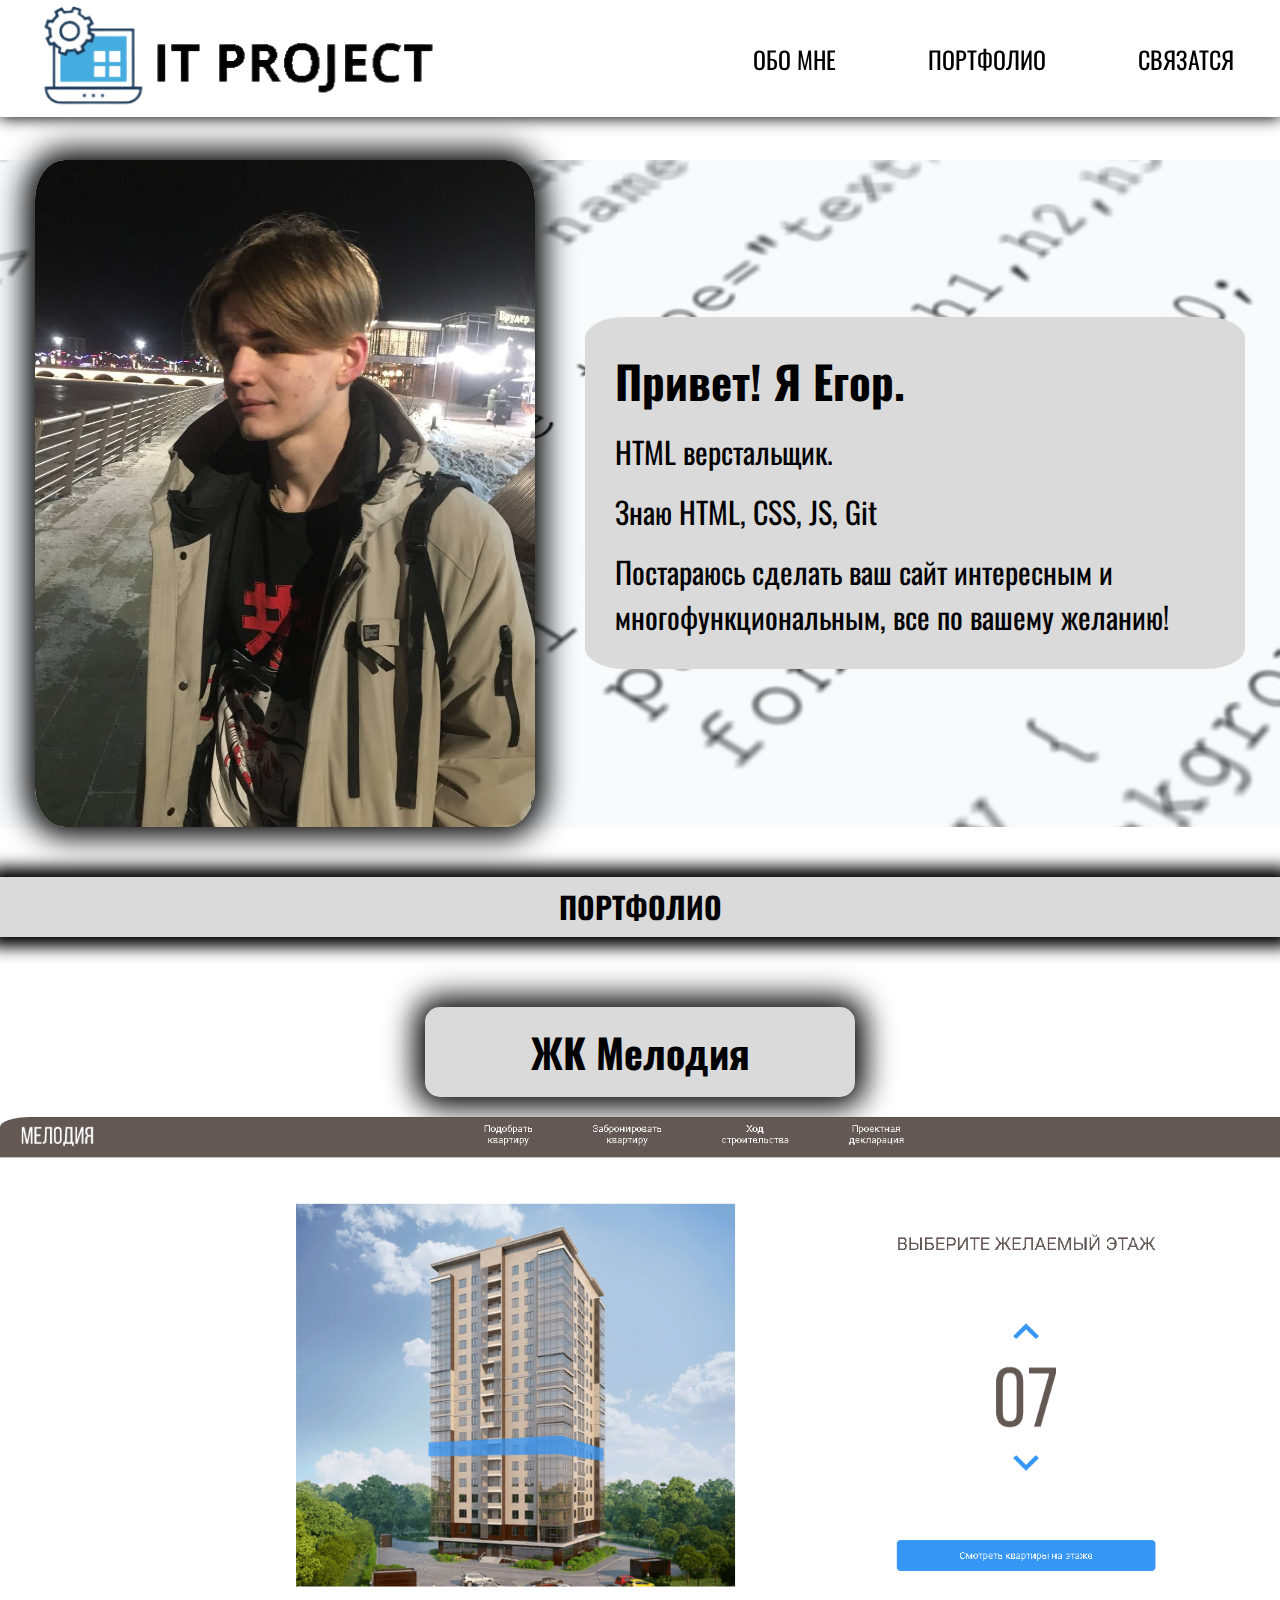
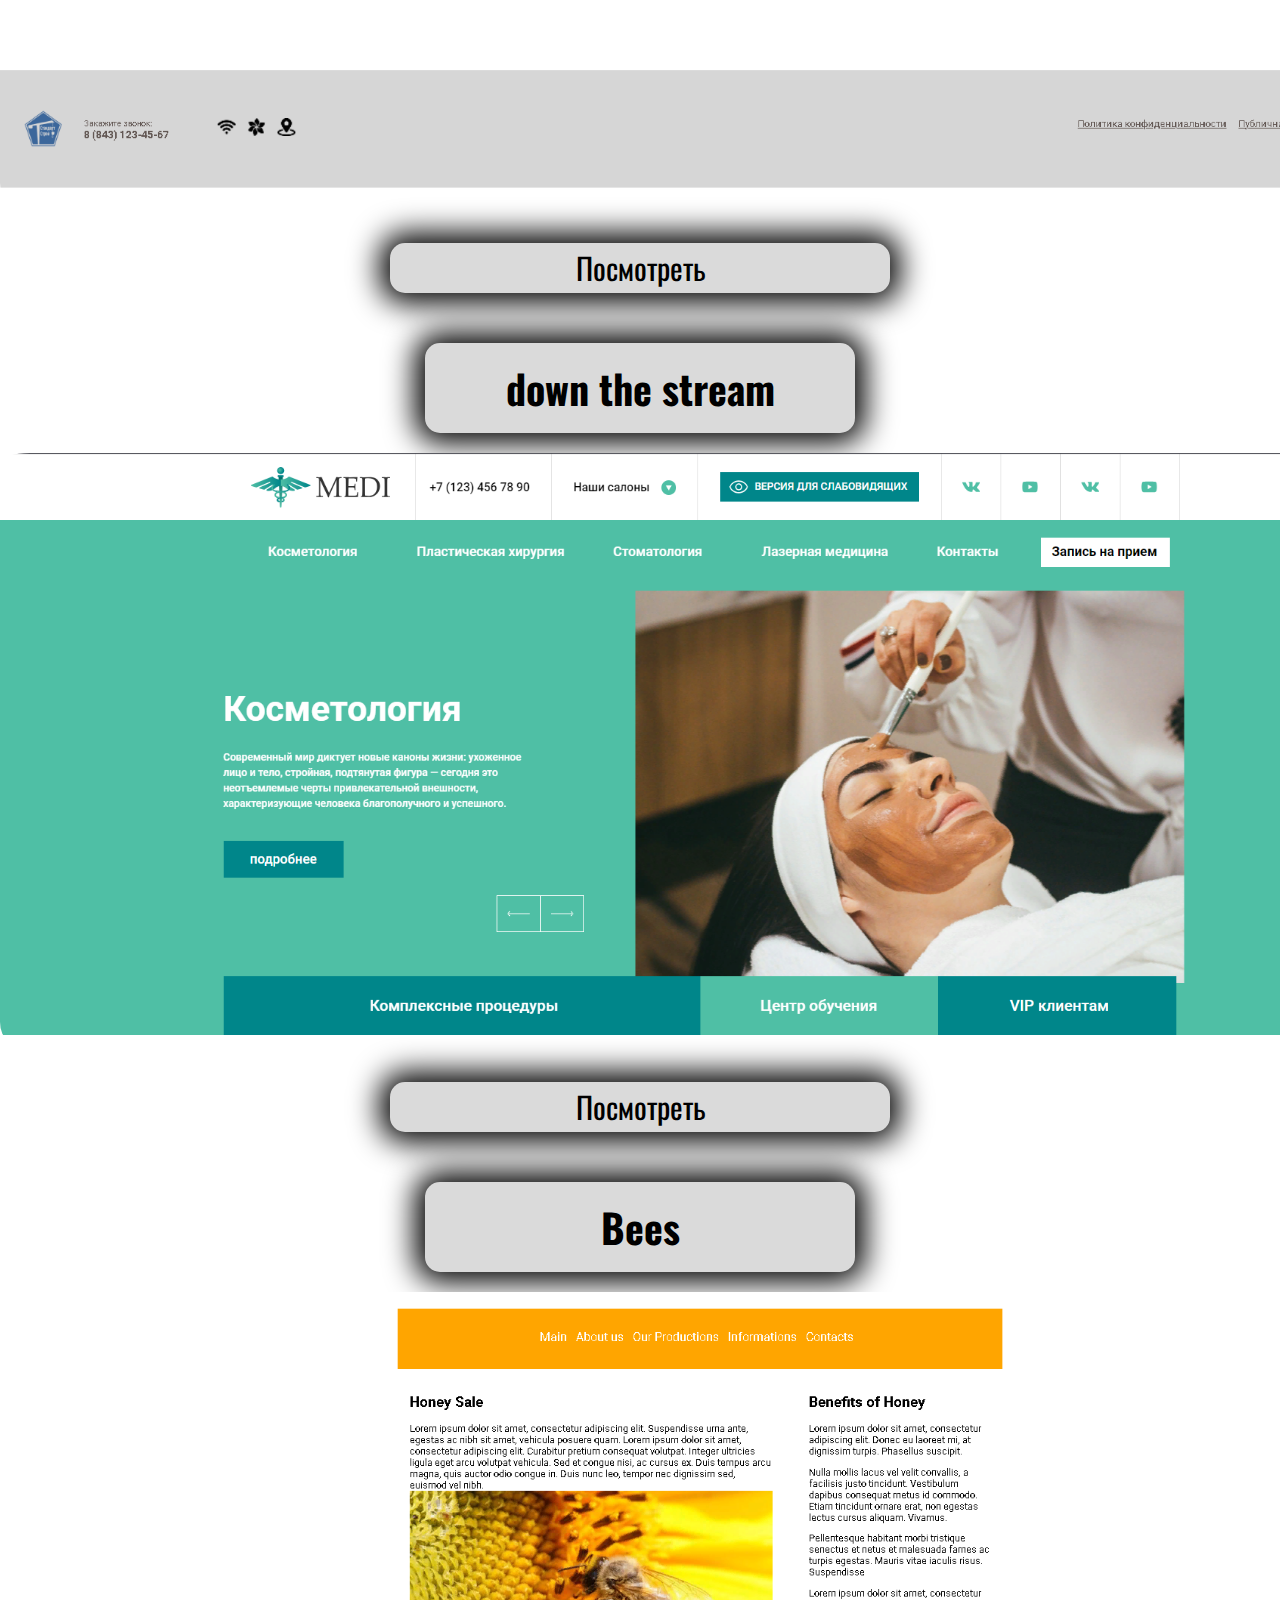
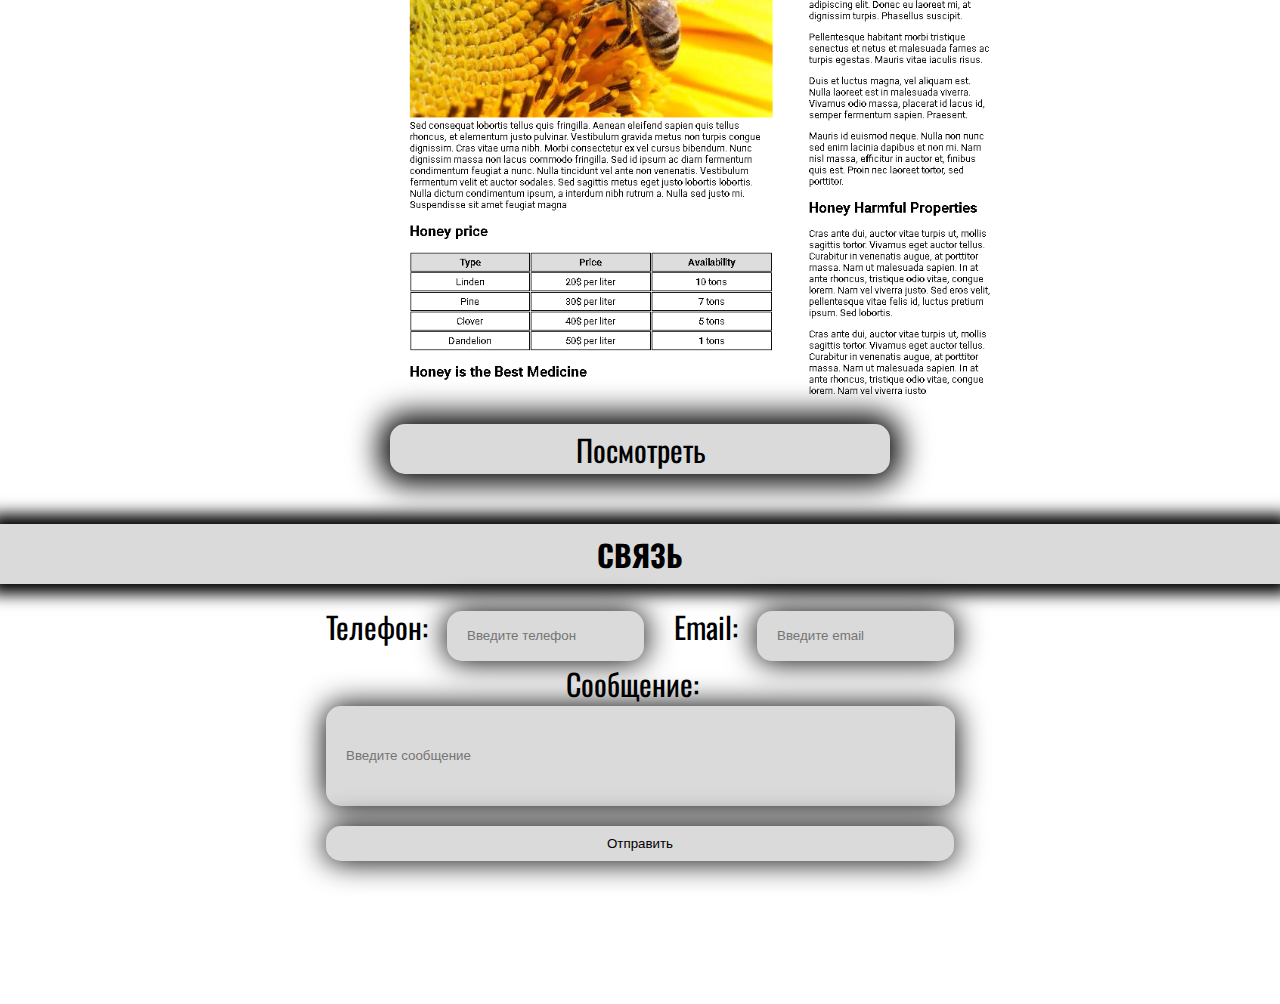
<file: index.html>
<!DOCTYPE html>
<html lang="ru">
    <head>
        <link rel="preconnect" href="https://fonts.googleapis.com">
        <link rel="preconnect" href="https://fonts.gstatic.com" crossorigin>
        <link href="https://fonts.googleapis.com/css2?family=Oswald:wght@200;300;400;500;600;700&family=Roboto:wght@100&display=swap" rel="stylesheet">
        <meta charset="UTF-8">
        <meta name="viewport" content="width=device-width, initial-scale=1.0">
        <title>ПОРТФОЛИО</title>
        <link rel="stylesheet" href="css/style.css">
    </head>

    <header class="menu">
            <img src="img/itPROJECT.png" alt="itproject" class="icon">
            <div class="nav">
                <ul>
                    <li><a href="#glav">ОБО МНЕ</a></li>
                    <li><a href="#port">ПОРТФОЛИО</a></li>
                    <li><a href="#obs">СВЯЗАТСЯ</a></li>
                </ul>
            </div>
    </header>

    <div class="body">
        <h1 class="glav" id="glav">ОБО МНЕ</h1>
        <div id="container">
            <div class="Im">
                <img src="img/my_foto.jpg" alt="myfoto" class="my_foto">
                <div class="my_info">
                    <h2>Привет! Я Егор.</h2>
                    <p>HTML верстальщик.</p>
                    <p>Знаю HTML, CSS, JS, Git</p>
                    <p>Постараюсь сделать ваш сайт интересным и многофункциональным, все по вашему желанию!</p>
                </div>
            </div>
        </div>

        <h2 class="glav" id="port">ПОРТФОЛИО</h2>
        <div class="container">
            <div class="Ptflo">
                <div class="project">
                    <h3>ЖК Мелодия</h3>

                    <img src="img/ЖК_Мелодия.png" alt="hdmelody" class="img_project">
                    <a href="portfolio/ЖКмелодия/index.html">Посмотреть</a>

                </div>
                <div class="project">
                    <h3>down the stream</h3>
                    <img src="img/MEDI.png" alt="MEDI" class="img_project">
                    <a href="http://landingpageegor.tilda.ws/page11111html">Посмотреть</a>

                </div>
                <div class="project">
                    <h3>Bees</h3>
                    <img src="img/Bees.png" alt="bees" class="img_project">
                    <a href="portfolio/пчелы/index.html">Посмотреть</a>
                </div>
            </div>
        </div>
    </div>

    <div class="footer">
        <h2 class="glav" id="obs">СВЯЗЬ</h2>
        <div class="foot">
            <form>
                <div class="form">
                    <div>
                        <label>Телефон:</label>
                        <input type="tel" placeholder="Введите телефон" required>
                    </div>
                    <div>
                        <label>Email:</label>
                        <input type="email" placeholder="Введите email" required>
                    </div>
                </div>
                <div class="obh">
                    <label>Сообщение:</label>
                    <input type="text" placeholder="Введите сообщение" required>
                </div>
                <button class="btn">Отправить</button>
            </form>
        </div>
    </div>

</html>
</file>
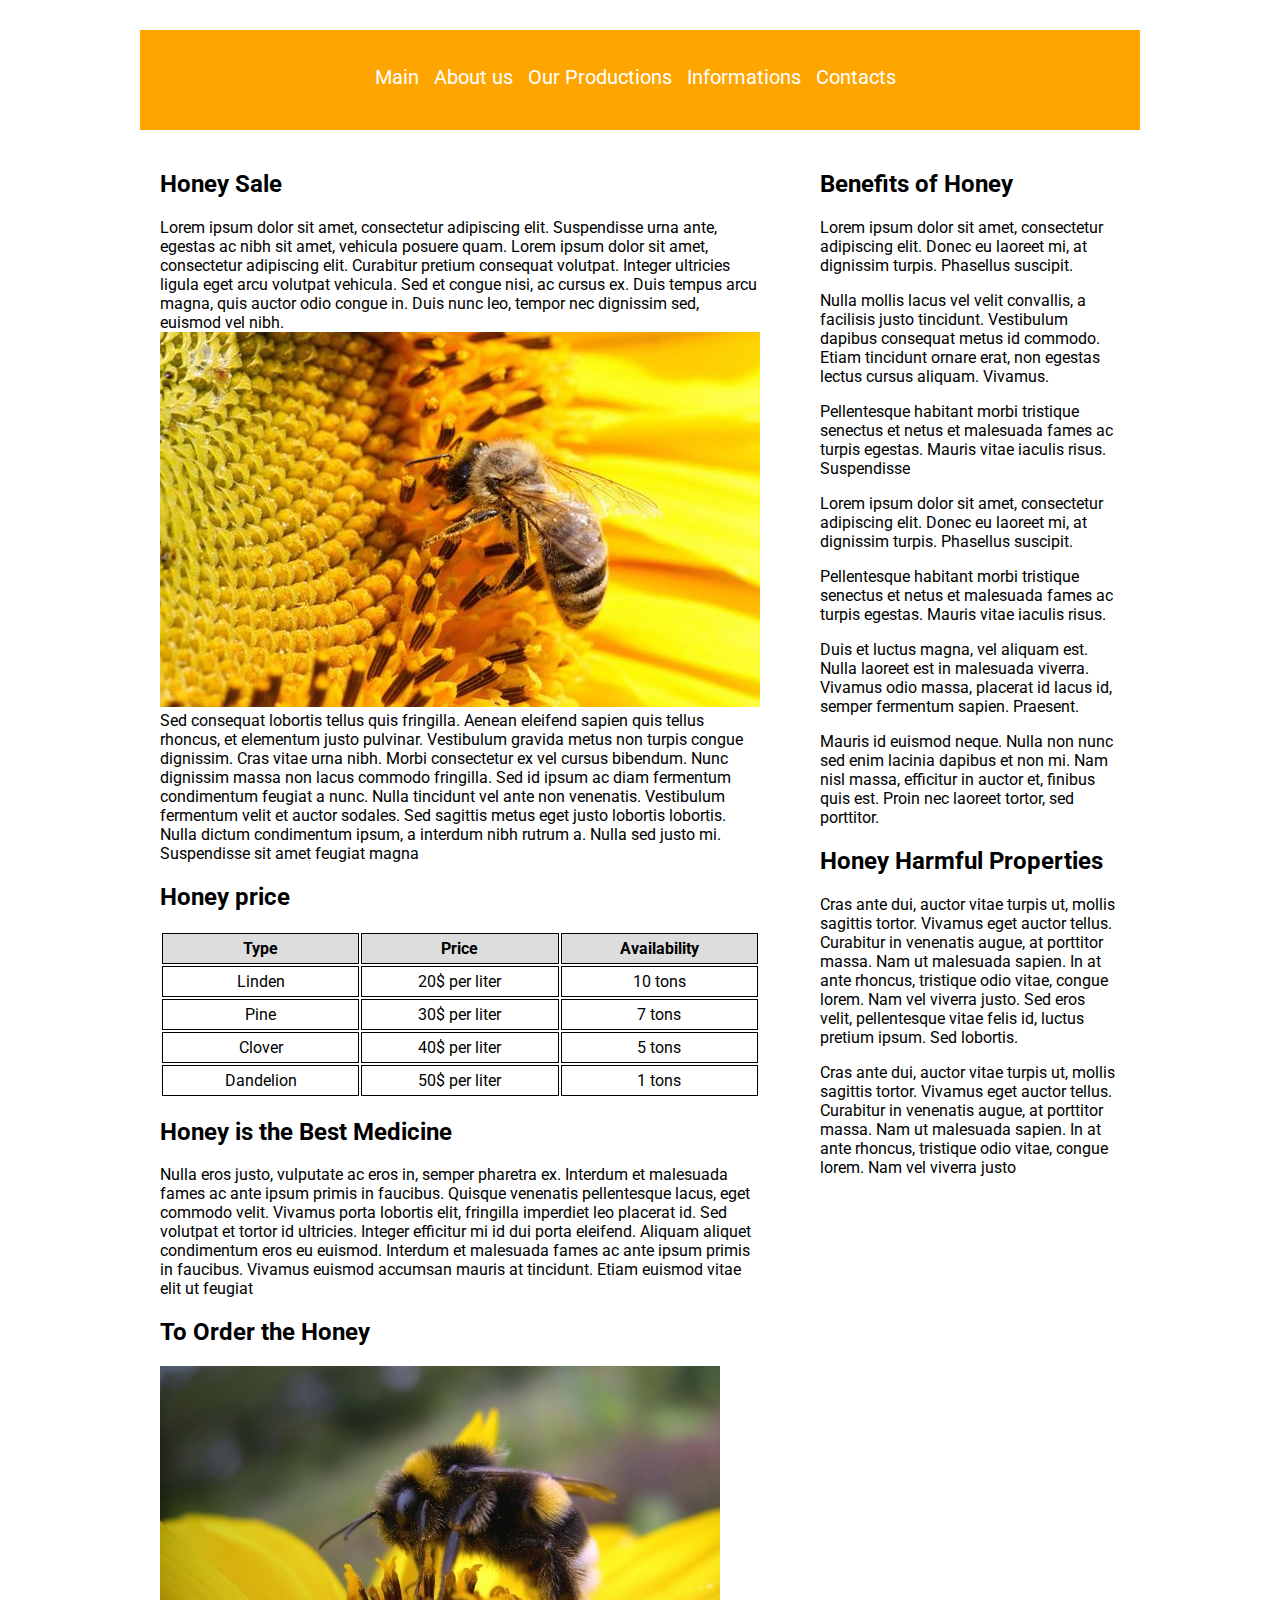
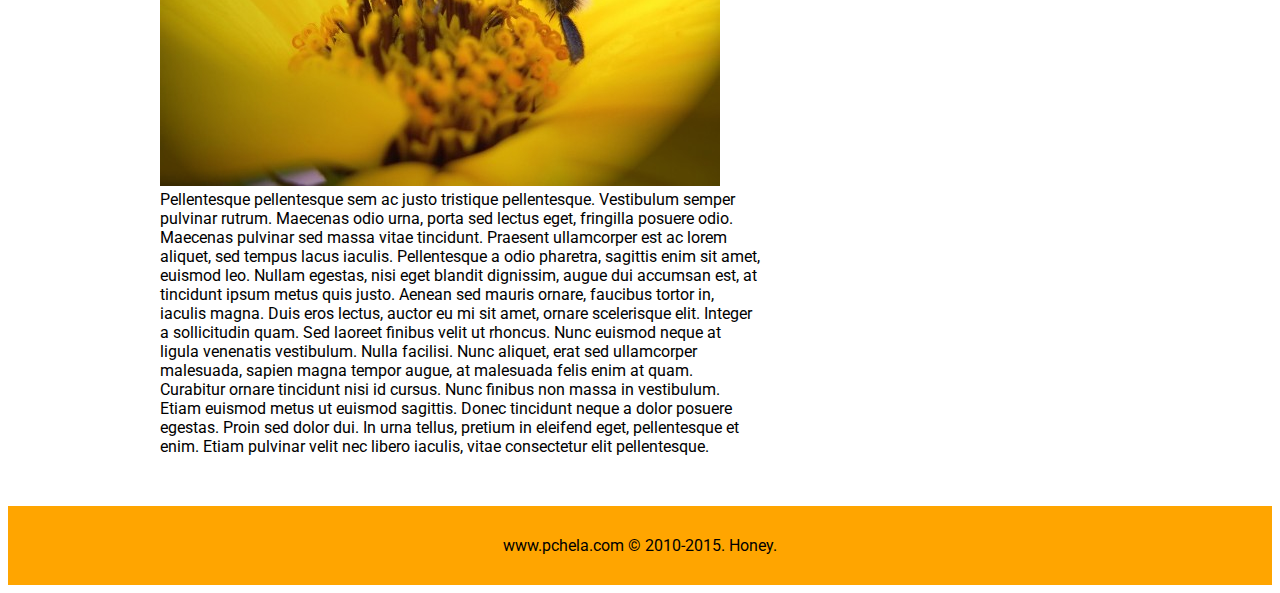
<file: pages/пчелы/index.html>
<!DOCTYPE html>
<html lang="ru">
<head>
  <link rel="preconnect" href="https://fonts.googleapis.com">
  <link rel="preconnect" href="https://fonts.gstatic.com" crossorigin>
  <link href="https://fonts.googleapis.com/css2?family=Roboto:ital,wght@0,100;0,300;0,400;0,500;0,700;0,900;1,100;1,300;1,400;1,500;1,700;1,900&display=swap" rel="stylesheet">
    <meta charset="UTF-8">
    <meta http-equiv="X-UA-Compatible" content="IE=edge">
    <meta name="viewport" content="width=device-width, initial-scale=1.0">
    <title>BEEEEEEEEEEEEEEEEE</title>
    <link rel="stylesheet" href="./css/style.css">
</head>
<body>
    <div class= "wrapper"> 
        <header>
            <div class="block">
                <nav>
                    <a  href="1">Main</a>
                    <a  href="2" class="active"> About us</a>
                    <a  href="3">Our Productions</a>
                    <a  href="4">Informations</a>
                    <a  href="5">Contacts</a>
                </nav>
            </div>
        </header>
        <div class="container">
            <main>
               <h2> Honey Sale</h2>
Lorem ipsum dolor sit amet, consectetur adipiscing elit. Suspendisse urna ante, egestas ac nibh sit amet, vehicula posuere quam. Lorem ipsum dolor sit amet, consectetur adipiscing elit. Curabitur pretium consequat volutpat. Integer ultricies ligula eget arcu volutpat vehicula. Sed et congue nisi, ac cursus ex. Duis tempus arcu magna, quis auctor odio congue in. Duis nunc leo, tempor nec dignissim sed, euismod vel nibh.
 
<img src="img/bee.jpg" alt="photo">
Sed consequat lobortis tellus quis fringilla. Aenean eleifend sapien quis tellus rhoncus, et elementum justo pulvinar. Vestibulum gravida metus non turpis congue dignissim. Cras vitae urna nibh. Morbi consectetur ex vel cursus bibendum. Nunc dignissim massa non lacus commodo fringilla. Sed id ipsum ac diam fermentum condimentum feugiat a nunc. Nulla tincidunt vel ante non venenatis. Vestibulum fermentum velit et auctor sodales. Sed sagittis metus eget justo lobortis lobortis. Nulla dictum condimentum ipsum, a interdum nibh rutrum a. Nulla sed justo mi. Suspendisse sit amet feugiat magna
<h2> Honey price</h2>

<table>
    <tr>
      <th>Type</th>
      <th>Price</th>
      <th>Availability</th>
    </tr>
    <tr>
      <td>Linden</td>
      <td>20$ per liter</td>
      <td>10 tons</td>
    </tr>
    <tr>
      <td>Pine</td>
      <td>30$ per liter</td>
      <td>7 tons</td>
    </tr>
    <tr>
      <td>Clover</td>
      <td>40$ per liter</td>
      <td>5 tons</td>
    </tr>
    <tr>
      <td>Dandelion</td>
      <td>50$ per liter</td>
      <td>1 tons</td>
    </tr>
  </table>

  <h2>Honey is the Best Medicine</h2>
  Nulla eros justo, vulputate ac eros in, semper pharetra ex. Interdum et malesuada fames ac ante ipsum primis in faucibus. Quisque venenatis pellentesque lacus, eget commodo velit. Vivamus porta lobortis elit, fringilla imperdiet leo placerat id. Sed volutpat et tortor id ultricies. Integer efficitur mi id dui porta eleifend. Aliquam aliquet condimentum eros eu euismod. Interdum et malesuada fames ac ante ipsum primis in faucibus. Vivamus euismod accumsan mauris at tincidunt. Etiam euismod vitae elit ut feugiat
  <h2>To Order the Honey</h2>
  <img src="img/bee2.jpg" alt="photo">
  Pellentesque pellentesque sem ac justo tristique pellentesque. Vestibulum semper pulvinar rutrum. Maecenas odio urna, porta sed lectus eget, fringilla posuere odio. Maecenas pulvinar sed massa vitae tincidunt. Praesent ullamcorper est ac lorem aliquet, sed tempus lacus iaculis. Pellentesque a odio pharetra, sagittis enim sit amet, euismod leo. Nullam egestas, nisi eget blandit dignissim, augue dui accumsan est, at tincidunt ipsum metus quis justo. Aenean sed mauris ornare, faucibus tortor in, iaculis magna. Duis eros lectus, auctor eu mi sit amet, ornare scelerisque elit.
Integer a sollicitudin quam. Sed laoreet finibus velit ut rhoncus. Nunc euismod neque at ligula venenatis vestibulum. Nulla facilisi. Nunc aliquet, erat sed ullamcorper malesuada, sapien magna tempor augue, at malesuada felis enim at quam. Curabitur ornare tincidunt nisi id cursus. Nunc finibus non massa in vestibulum. Etiam euismod metus ut euismod sagittis. Donec tincidunt neque a dolor posuere egestas. Proin sed dolor dui. In urna tellus, pretium in eleifend eget, pellentesque et enim. Etiam pulvinar velit nec libero iaculis, vitae consectetur elit pellentesque.
            </main>
            <aside class="right">
                <h2>Benefits of Honey</h2>
<p>Lorem ipsum dolor sit amet, consectetur adipiscing elit. Donec eu laoreet mi, at dignissim turpis. Phasellus suscipit.</p>
<p>Nulla mollis lacus vel velit convallis, a facilisis justo tincidunt. Vestibulum dapibus consequat metus id commodo. Etiam tincidunt ornare erat, non egestas lectus cursus aliquam. Vivamus.</p>
<p>Pellentesque habitant morbi tristique senectus et netus et malesuada fames ac turpis egestas. Mauris vitae iaculis risus. Suspendisse</p>
<p>Lorem ipsum dolor sit amet, consectetur adipiscing elit. Donec eu laoreet mi, at dignissim turpis. Phasellus suscipit.</p>
	<p>Pellentesque habitant morbi tristique senectus et netus et malesuada fames ac turpis egestas. Mauris vitae iaculis risus.</p>
	<p>Duis et luctus magna, vel aliquam est. Nulla laoreet est in malesuada viverra. Vivamus odio massa, placerat id lacus id, semper fermentum sapien. Praesent.</p>
    <p>	Mauris id euismod neque. Nulla non nunc sed enim lacinia dapibus et non mi. Nam nisl massa, efficitur in auctor et, finibus quis est. Proin nec laoreet tortor, sed porttitor. </p>
    <h2>Honey Harmful Properties </h2>
    <p>Cras ante dui, auctor vitae turpis ut, mollis sagittis tortor. Vivamus eget auctor tellus. Curabitur in venenatis augue, at porttitor massa. Nam ut malesuada sapien. In at ante rhoncus, tristique odio vitae, congue lorem. Nam vel viverra justo. Sed eros velit, pellentesque vitae felis id, luctus pretium ipsum. Sed lobortis.</p>
<p>Cras ante dui, auctor vitae turpis ut, mollis sagittis tortor. Vivamus eget auctor tellus. Curabitur in venenatis augue, at porttitor massa. Nam ut malesuada sapien. In at ante rhoncus, tristique odio vitae, congue lorem. Nam vel viverra justo</p>

            </aside>
        </div>
      </div>
        <footer>
            www.pchela.com © 2010-2015. Honey.
        </footer>
</html>
</file>
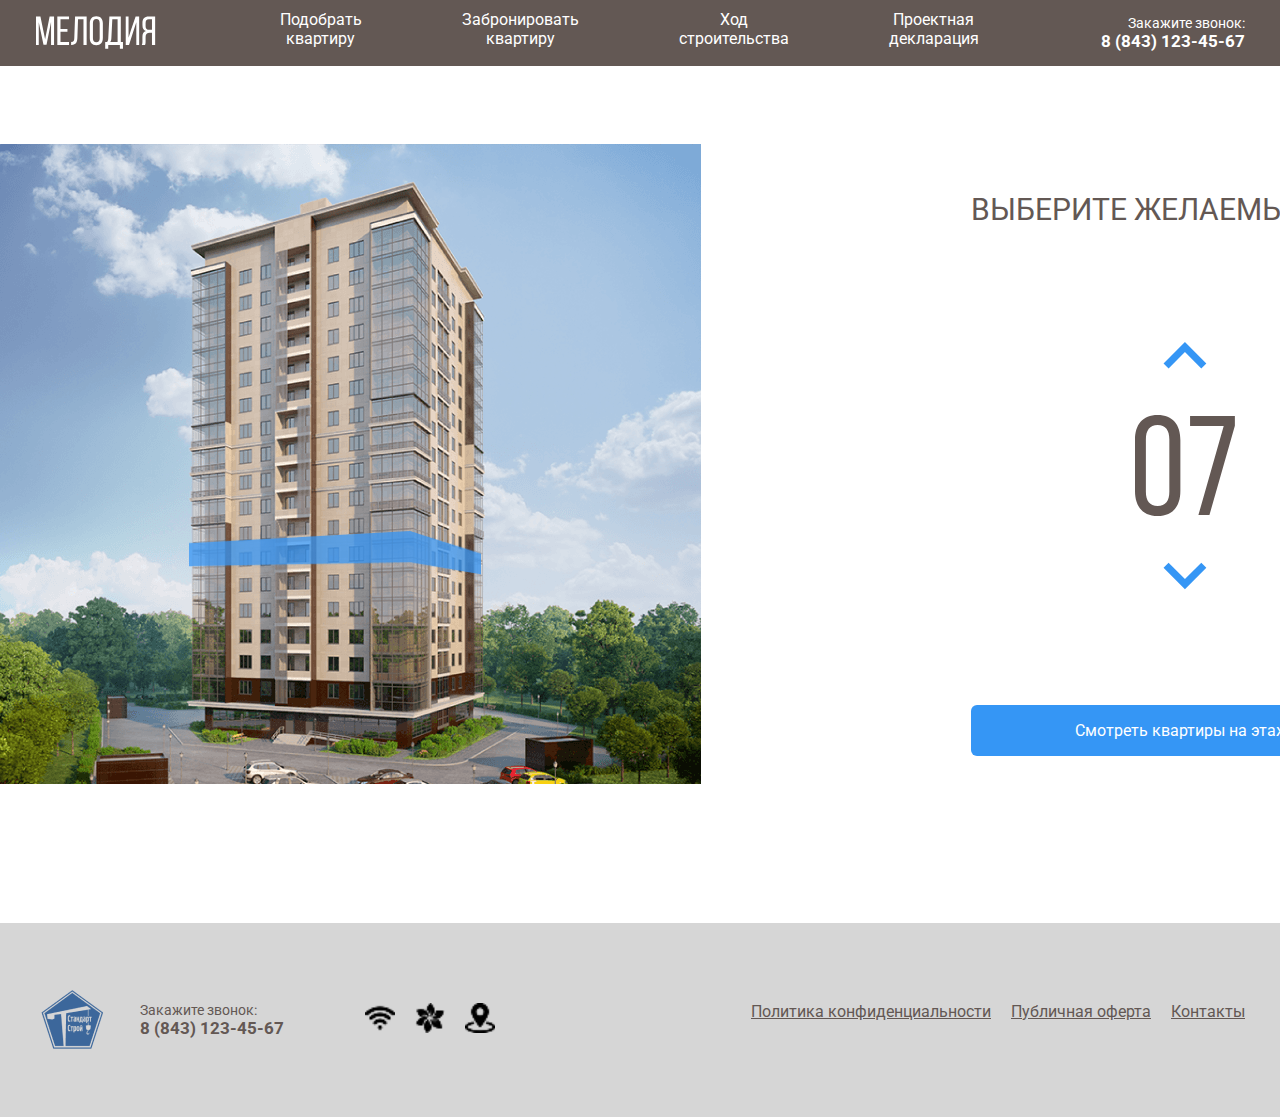
<file: portfolio/ЖКмелодия/index.html>
<!DOCTYPE html>
<html lang="ru">
  <head>
    <link rel="preconnect" href="https://fonts.googleapis.com">
    <link rel="preconnect" href="https://fonts.gstatic.com" crossorigin>
    <link href="https://fonts.googleapis.com/css2?family=Roboto:ital,wght@0,300;0,400;0,500;0,700;0,900;1,300;1,400;1,500;1,700;1,900&display=swap" rel="stylesheet">
    <meta charset="UTF-8">
    <meta name="viewport" content="width=device-width, initial-scale=1.0">
    <link rel="stylesheet" href="./css/style.css" />
    <title>ЖК Мелодия</title>
  </head>
  <body>
      <header>
        <div class="group">
          <img class="image" src="img/image.svg" alt=""/>
          <div class="nav">
            <div class="Menu"><a>Подобрать<br/>квартиру</a></div>
            <div class="Menu"><a>Забронировать<br/>квартиру</a></div>
            <div class="Menu"><a>Ход<br/>строительства</a></div>
            <div class="Menu"><a>Проектная<br/>декларация</a></div>
          </div>
          <div class="group-2">
          <span>Закажите звонок:</span>
          <span class="Bold">8 (843) 123-45-67</span>
        </div>
        </div>
        
      </header>





      <main>
        <div class="div">
          <div class="group-wrapper1">
            <div class="group-wrapper"><img class="group-4" src="img/group-2.png" alt="#"/></div>
          </div>
          
          
          <div class="text-wrapper-10">
            <span>ВЫБЕРИТЕ ЖЕЛАЕМЫЙ ЭТАЖ</span>
            <img class="frame-3" src="img/Frame-2.svg" alt="frame2"/>
            <div class="text-wrapper-11">Смотреть квартиры на этаже</div>
          </div>
        </div>
      </main>



      <footer>
        <div class="overlap">
          <img class="for-fav" src="img/for_fav-01-1.png" alt="#"/>
          <div class="group-3">
            <div class="text-wrapper-7">Закажите звонок:</div>
            <div class="text-wrapper-8">8 (843) 123-45-67</div>
          </div>
          <div class="company">
            <img src="img/pngwing.com.png" alt="#">
            <img src="img/pngwing.com(1).png" alt="#">
            <img src="img/pngwing.com(2).png" alt="#">
          </div>
          <div class="whte"></div>
          <div class="frame-2">
            <div class="text-wrapper-9">Политика конфиденциальности</div>
            <div class="text-wrapper-9">Публичная оферта</div>
            <div class="text-wrapper-9">Контакты</div>
          </div>
        </div>
      </footer>
  </body>
</html>
</file>
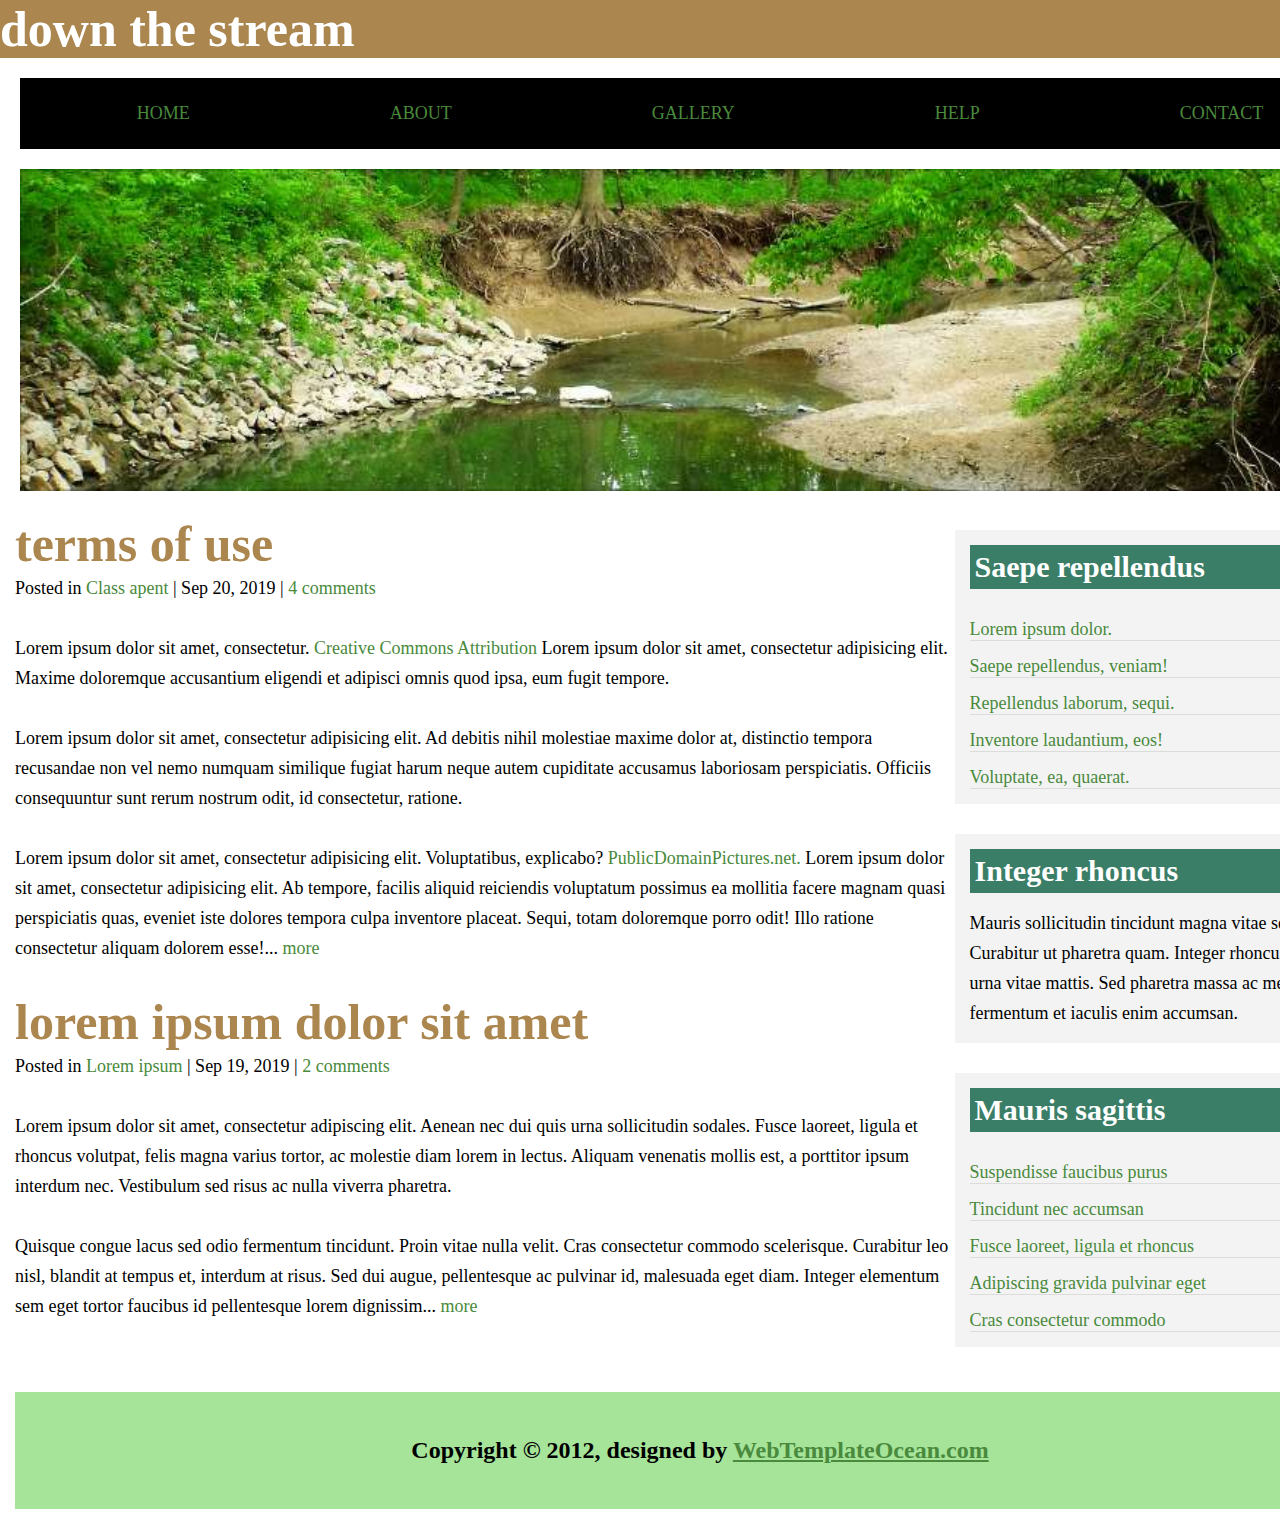
<file: portfolio/природа/index.html>
<!DOCTYPE html>
<html lang="en">
<head>
    <meta charset="UTF-8">
    <meta name="viewport" content="width=device-width, initial-scale=1.0">
    <link rel="stylesheet" href="css/style.css">
    <title>Down the stream</title>
</head>
<body>
    <header>
        <h1>down the stream</h1>
        <div class="Header">
            <ul class="nav">
                <li><a href="#">HOME</a></li>
                <li><a href="#">ABOUT</a></li>
                <li><a href="#">GALLERY</a></li>
                <li><a href="#">HELP</a></li>
                <li><a href="#">CONTACT</a></li>
            </ul>
            <img src="img/image.jpg" alt="image" class="image">
        </div>
    </header>

    <main>
        <div class="Main1">
            <div class="termsOfUse">
                <h2>terms of use</h2>
                <p>Posted in <a href="">Class apent</a> | Sep 20, 2019 | <a href="">4 comments</a></p>
                <p>Lorem ipsum dolor sit amet, consectetur. <a href="">Creative Commons Attribution</a> Lorem ipsum dolor sit amet, consectetur adipisicing elit. Maxime doloremque accusantium eligendi et adipisci omnis quod ipsa, eum fugit tempore.</p>
                <p>Lorem ipsum dolor sit amet, consectetur adipisicing elit. Ad debitis nihil molestiae maxime dolor at, distinctio tempora recusandae non vel nemo numquam similique fugiat harum neque autem cupiditate accusamus laboriosam perspiciatis. Officiis consequuntur sunt rerum nostrum odit, id consectetur, ratione.</p>
                <p>Lorem ipsum dolor sit amet, consectetur adipisicing elit. Voluptatibus, explicabo? <a href="">PublicDomainPictures.net.</a> Lorem ipsum dolor sit amet, consectetur adipisicing elit. Ab tempore, facilis aliquid reiciendis voluptatum possimus ea mollitia facere magnam quasi perspiciatis quas, eveniet iste dolores tempora culpa inventore placeat. Sequi, totam doloremque porro odit! Illo ratione consectetur aliquam dolorem esse!... <a href="">more</a></p>
            </div>

            <div class="LIDSA">
                <h2>lorem ipsum dolor sit amet</h2>
                <p>Posted in <a href="">Lorem ipsum</a> | Sep 19, 2019 | <a href="">2 comments</a></p>
                <p>Lorem ipsum dolor sit amet, consectetur adipiscing elit. Aenean nec dui quis urna sollicitudin sodales. Fusce laoreet, ligula et rhoncus volutpat, felis magna varius tortor, ac molestie diam lorem in lectus. Aliquam venenatis mollis est, a porttitor ipsum interdum nec. Vestibulum sed risus ac nulla viverra pharetra.</p>
                <p>Quisque congue lacus sed odio fermentum tincidunt. Proin vitae nulla velit. Cras consectetur commodo scelerisque. Curabitur leo nisl, blandit at tempus et, interdum at risus. Sed dui augue, pellentesque ac pulvinar id, malesuada eget diam. Integer elementum sem eget tortor faucibus id pellentesque lorem dignissim... <a href="">more</a></p>
            </div>
        </div>

        <div class="Main2">
            <div class="SR">
                <h3>Saepe repellendus</h3>
                <ul>
                    <li><a href="#">Lorem ipsum dolor.</a></li>
                    <li><a href="#">Saepe repellendus, veniam!</a></li>
                    <li><a href="#">Repellendus laborum, sequi.</a></li>
                    <li><a href="#">Inventore laudantium, eos!</a></li>
                    <li><a href="#">Voluptate, ea, quaerat.</a></li>
                </ul>
            </div>

            <div class="SR">
                <h3>Integer rhoncus</h3>
                <p>Mauris sollicitudin tincidunt magna vitae semper. Curabitur ut pharetra quam. Integer rhoncus convallis urna vitae mattis. Sed pharetra massa ac metus fermentum et iaculis enim accumsan.</p>
            </div>

            <div class="SR">
                <h3>Mauris sagittis</h3>
                <ul>
                    <li><a href="#">Suspendisse faucibus purus</a></li>
                    <li><a href="#">Tincidunt nec accumsan</a></li>
                    <li><a href="#">Fusce laoreet, ligula et rhoncus</a></li>
                    <li><a href="#">Adipiscing gravida pulvinar eget</a></li>
                    <li><a href="#">Cras consectetur commodo</a></li>
                </ul>
            </div>
        </div>
    </main>


    <footer>
        <div class="Footer">
            <h2>
                Copyright © 2012, designed by <a href="">WebTemplateOcean.com</a>
            </h2>
        </div>
    </footer>
</body>
</html>
</file>
<file: css/style.css>
*{
    margin: 0;
    padding: 0;
}
html{
    font-family: Oswald;
}
header{
    background-color: white;
    width: 100%;
    height: 117px;

}
.menu{
    box-shadow: 0px 0px 15px 1px black;
    background-color: white;
    width: 100%;
    position: fixed;
    display: flex;
}
header .nav{
    display: flex;
    margin-left: auto;
    margin-right: 0;
    align-items: center;
}
header .nav a{
    white-space: nowrap;
    text-decoration: none;
    color: black;
    font-size: 24px;
    padding: 46px;
    transition: all 0.5s ease;
}

header .nav a:hover{
    font-size: 30px;
    box-shadow: 0px -10px 15px 10px black;
    background-color: rgb(218, 218, 218);
}
header .nav ul{
    display: flex;
    flex-direction: row;
    list-style-type: none;
}



.body .glav{
    box-shadow: 0px 0px 15px 10px black;
    margin-bottom: 20px;
    display: flex;
    justify-content: center;
    align-items: center;
    height: 60px;
    font-size: 30px;
    background-color: rgb(218, 218, 218);
    text-align: center;
}
.body #container{
    margin-top: 100px;
    margin-bottom: 50px;
    display: flex;
    justify-content: center;
}
.body .Im{
    background-image: url(/image/fon_body.jpg);
    width: 100%;
    background-repeat: no-repeat;
    background-position: center center;
    background-attachment: fixed;
    -webkit-background-size: cover;
    -moz-background-size: cover;
    -o-background-size: cover;
    background-size: cover;
    display: flex;
    justify-content: center;
    align-items: center;
}
.body .my_foto{
    border-radius: 6%;
    box-shadow: 0px 0px 30px 10px black;
    width: 500px;
}
.body .my_info{
    padding: 30px;
    border-radius: 6%;
    background-color: rgb(218, 218, 218);
    display: flex;
    flex-direction: column;
    gap: 15px;
    width: 600px;
    font-size: 30px;
    margin-left: 50px;
}
.body .my_info h2{
    text-align: left;
}


.body .Ptflo{
    padding-top: 50px;
    width: 100%;
    background-image: url(/image/fon_body2.jpg);
    background-repeat: no-repeat;
    background-position: center center;
    background-attachment: fixed;
    -webkit-background-size: cover;
    -moz-background-size: cover;
    -o-background-size: cover;
    background-size: cover;

    
}
.body .img_project{
    padding-top: 20px;
    margin: 0 auto;
    border-radius: 30px;
    width: 1400px;
}
.body .Ptflo h3{
    padding: 15px;
    border-radius: 15px;
    box-shadow: 0px 0px 30px 10px black;
    background-color: rgb(218, 218, 218);
    width: 400px;
    margin: 0 auto;
    text-align: center;
    font-size: 40px;
}
.body .Ptflo .project{
    display: flex;
    flex-direction: column;
}

.body .Ptflo a{
    box-shadow: 0px 0px 30px 10px black;
    background-color: rgb(218, 218, 218);
    width: 500px;
    cursor: pointer;
    height: 50px;
    font-size: 30px;
    display: flex;
    justify-content: center;
    align-items: center;
    text-decoration: none;
    color: black;
    border-radius: 15px;
    margin: 0 auto;
    margin-top: 30px;
    margin-bottom: 50px;
    transition: all 0.3s ease;    
}
.body .Ptflo a:hover{
    background-color: rgb(182, 182, 182);
    transform: scale(1.2);
    
}


.footer .foot{
    display: flex;
    justify-content: center;
    height: 200px;
    margin-bottom: 200px;
}

.footer form{
    display: flex;
    flex-direction: column;
}
.footer form label{
    font-size: 30px;
    margin-right: 15px;
}
.footer .form{
    display: flex;
    gap: 30px;
}
.footer .form input{
    padding-left: 20px;
    height: 50px;
    box-shadow: 0px 0px 30px 1px black;
    border-radius: 15px;
    border: none;
    background-color: rgb(218, 218, 218);
}
.footer form .obh label{
    display: flex;
    justify-content: center;
}
.footer form .obh input[type="text"]{
    padding-left: 20px;
    box-shadow: 0px 0px 30px 1px black;
    margin-bottom: 20px;
    width: 97%;
    height: 100px;
    border-radius: 15px;
    border: none;
    display: flex;
    background-color: rgb(218, 218, 218);
}
.footer .foot form button{
    padding: 10px;
    border-radius: 15px;
    border: none;
    background-color: rgb(218, 218, 218);
    box-shadow: 0px 0px 30px 1px black;
    transition: all 0.3s ease;
}
.footer .foot form button:hover{
    transform: scale(1.1);
    background-color: rgb(182, 182, 182);
}
.footer .glav{
    box-shadow: 0px 0px 15px 10px black;
    margin-bottom: 20px;
    display: flex;
    justify-content: center;
    align-items: center;
    height: 60px;
    font-size: 30px;
    background-color: rgb(218, 218, 218);
    text-align: center;
}
</file>
<file: pages/пчелы/css/style.css>
.block {
    margin: 20px 0 50px 220px;
} 
html{
    font-family: 'Roboto', sans-serif;;
}
*{
    box-sizing: border-box;
}
.wrapper {
    width: 1000px;
    margin: 30px auto;
}
header {
    height: 100px;
    background-color: orange;
}
.container {
    display: flex;
}
main {
    width: 660px;
    padding: 20px;
}
.left {
    width: 200px;
    margin-right: 20px;
    padding: 20px;
}
.right {
    width: 400px;
    margin-left: 20px;
    padding: 20px;
}
footer {
    padding: 30px 0;
    text-align: center;
}
.block {
    margin: 20px 0 50px 220px;
}
.sitename {
    margin-bottom: 10px;
    font: 20px Arial;
    color: white;
}
nav {
    display:flex ;
    padding-top: 35px;
}
nav a{
    padding-left: 15px;
    color: rgb(255, 255, 255);
    text-decoration: none;
    font-size: 20px;
}
nav a:hover, nav a :active {
    color: rgb(255, 255, 255);
    text-decoration: underline;
}
main h1 {
    font: 20px "Times New Roman";
}
main p {
    margin: 10px 0;
    text-align: justify;
    font: 15px Arial;
}
table {
    table-layout: fixed;
    width: 100%;
    text-align: center;
}
td, th {
    border: 1px solid rgb(0, 0, 0);
    padding: 5px;
}
th{
    background-color: rgb(222, 221, 221);
}
footer {
    background-color: orange;
}
</file>
<file: portfolio/ЖКмелодия/css/style.css>
body{
  margin: 0 auto;
}

html{
  font-family: 'Roboto', sans-serif;
}


/*HEADER*/
.image {
    width: 120px;
    height: 33px;
    margin-left: 20px;
    padding: 16px;
  }
  
.group  {
  background-color: #635854;
  width: 100%;
  color: #ffffff;
  font-size: 16px;
  font-weight: 400;
  display: flex;
  flex-direction: row;
  }
.nav{
  width: 100%;
  display: flex;
  justify-content: center;
  flex-direction: row;
  gap: 80px;
}
.group .Menu {
  padding: 10px;
  text-align: center;
  cursor: pointer;
  transition: all 0.3s ease;
}
.group .Menu:hover{
  background-color: #3596F5;
}
.group-2 {
  margin-right: 20px;
  padding: 15px;
  color: #ffffff;
  font-size: 14px;
  font-weight: 400;
  display: flex;
  flex-direction: column;
  text-align: right;
  white-space: nowrap;
  }
.group-2 .Bold{
  font-size: 17px;
  font-weight: 700;
}
  





/*FOOTER*/
.whte{
  width: 100%;
}
.overlap {
    background-color: #d6d6d6;
    display: flex;
    padding: 64px 0 64px 40px;
    justify-content: center;
} 
.group-3 {
  padding: 15px;
}  
.text-wrapper-7 {
    color: #635854;
    font-size: 14px;
    white-space: nowrap;
    font-weight: 400;
    letter-spacing: 0;
    line-height: normal;
}
.text-wrapper-8 {
    color: #635854;
    font-weight: 700;
    font-size: 17px;
    letter-spacing: 0;
    line-height: normal;
    white-space: nowrap;
}
.for-fav {
    margin-right: 20px;
    width: 65px;
    height: 65px;
}
.company{
  display: flex;
  padding: 16px;
  gap: 20px;
  margin-left: 50px;
}
.company img{
  cursor: pointer;
  width: 30px;
  height: 30px;
}
.frame-2 {
   display: flex;
    flex-direction: row;
    gap: 20px;
    margin-right: 20px;
    padding: 15px;
    
}
.text-wrapper-9 {
    cursor: pointer;
    color: #635854;
    font-size: 16px;
    text-decoration: underline;
    white-space: nowrap;
    font-weight: 400;
}









/*MAIN*/

.div {
  display: flex;
  justify-content: center;
  flex-direction: row;
  margin-top: 58px;
  margin-left: 86px;
  margin-bottom: 99px;
}

.text-wrapper-10 {
    display: flex;
    flex-direction: column;
    gap: 115px;
    margin-bottom: 68px;
    margin-top: 68px;
    margin-left: 270px;
  }
  
  .text-wrapper-10 span{
    color: #635854;
    font-size: 30px;
    display: flex;
    text-align: center;
    white-space: nowrap;
    font-weight: 400;
  }
.frame-3 {
    width: 100px;
    margin: 0 auto;

  }

.text-wrapper-11 {
    background-color: #3596F5;
    color: #ffffff;
    font-size: 16px;
    font-weight: 400;
    text-align: center;
    padding: 16px 36px;
    border-radius: 6px;
    cursor: pointer;
    transition: all 0.3s ease;
  }
  .text-wrapper-11:hover{
    background-color: #1b5692;
    transform: scale(1.1);
  }
  






.group-wrapper {
  width: 734px;
  height: 100%;
  background-image: url(../img/home-1.png);
  }
.group-wrapper1{
  width: 734px;
  height: 640px;
  margin-top: 20px;
}
.group-4 {
  position: relative;
    width: 292px;
    height: 44px;
    top: 387px;
    left: 222px;
  }
</file>
<file: portfolio/природа/css/style.css>
*{
    margin: 0;
}
html{
    display: flex;
    margin: 0 auto;
    width: 1400px;
    background-color: rgb(171, 134, 78);
}
body{
    background-color: white;
}
h1{
    font-size: 50px;
    color: white;
    background-color: rgb(171, 134, 78);
}
a{
    color: rgb(73, 138, 60);
}
.nav{
    display: flex;
    flex-direction: row;
    list-style-type: none;
    background-color: black;
    color: white;
    margin: 0;
    padding: 0;
    justify-content: center;
}
.nav li{
    padding: 25px 100px 25px 100px;
    cursor: pointer;
    font-size: 18px;
}
.nav a{
    text-decoration: none;
}
.nav li:hover{
    background-color: rgb(56, 56, 56);
}
.Header{
    padding: 20px;
}
.Header .image{
    margin-top: 20px;
    width: 100%;
}







main{
    padding: 0 15px 15px 15px;
    display: flex;
}
.Main1 a{
    text-decoration: none;
}
.Main1 h2{
    color: rgb(171, 134, 78);
    font-size: 50px;
}
.Main1 p{
    line-height: 30px;
    font-size: 18px;
    padding-bottom: 30px;
}








.Main2{
    margin-top: 15px;
}
.Main2 h3{
    padding: 5px;
    margin-bottom: 15px;
    font-size: 30px;
    color: white;
    background-color: rgb(58, 126, 103);
}
.Main2 li, ul{
    padding: 0;
    margin: 0;
    list-style-type: none;
}
.Main2 li{
    font-size: 18px;
    padding-top: 15px;
    border-bottom: 1px solid rgb(220, 220, 220);
}
.Main2 a{
    text-decoration: none;
    color: rgb(73, 138, 60);
}
.Main2 .SR{
    padding: 15px;
    margin-bottom: 30px;
    background-color: rgb(243, 243, 243);
}

.SR p{
    font-size: 18px;
    line-height: 30px;
}









.Footer{
    margin: 0 15px 15px 15px;
    background-color: rgb(166, 228, 154);
}

footer h2{
    text-align: center;
    padding: 45px;
    font-size: 24px;
}
</file>
